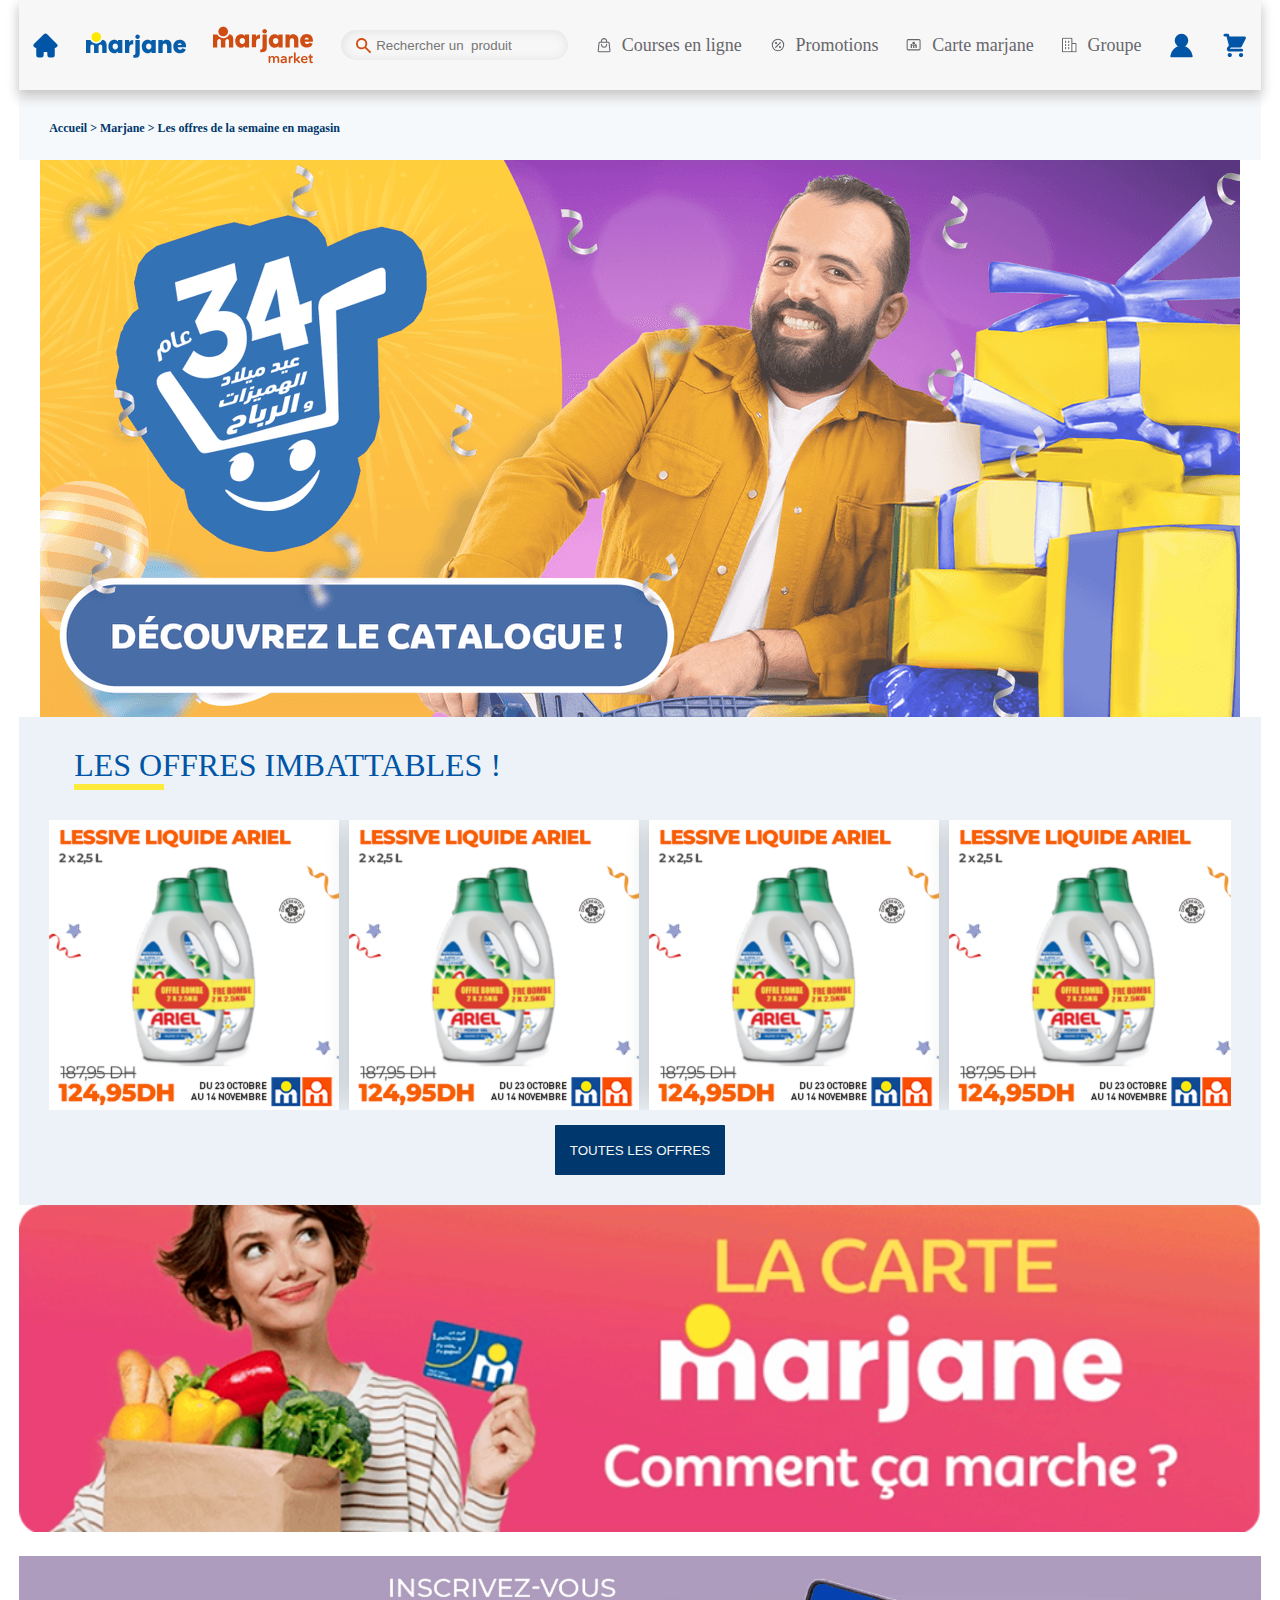
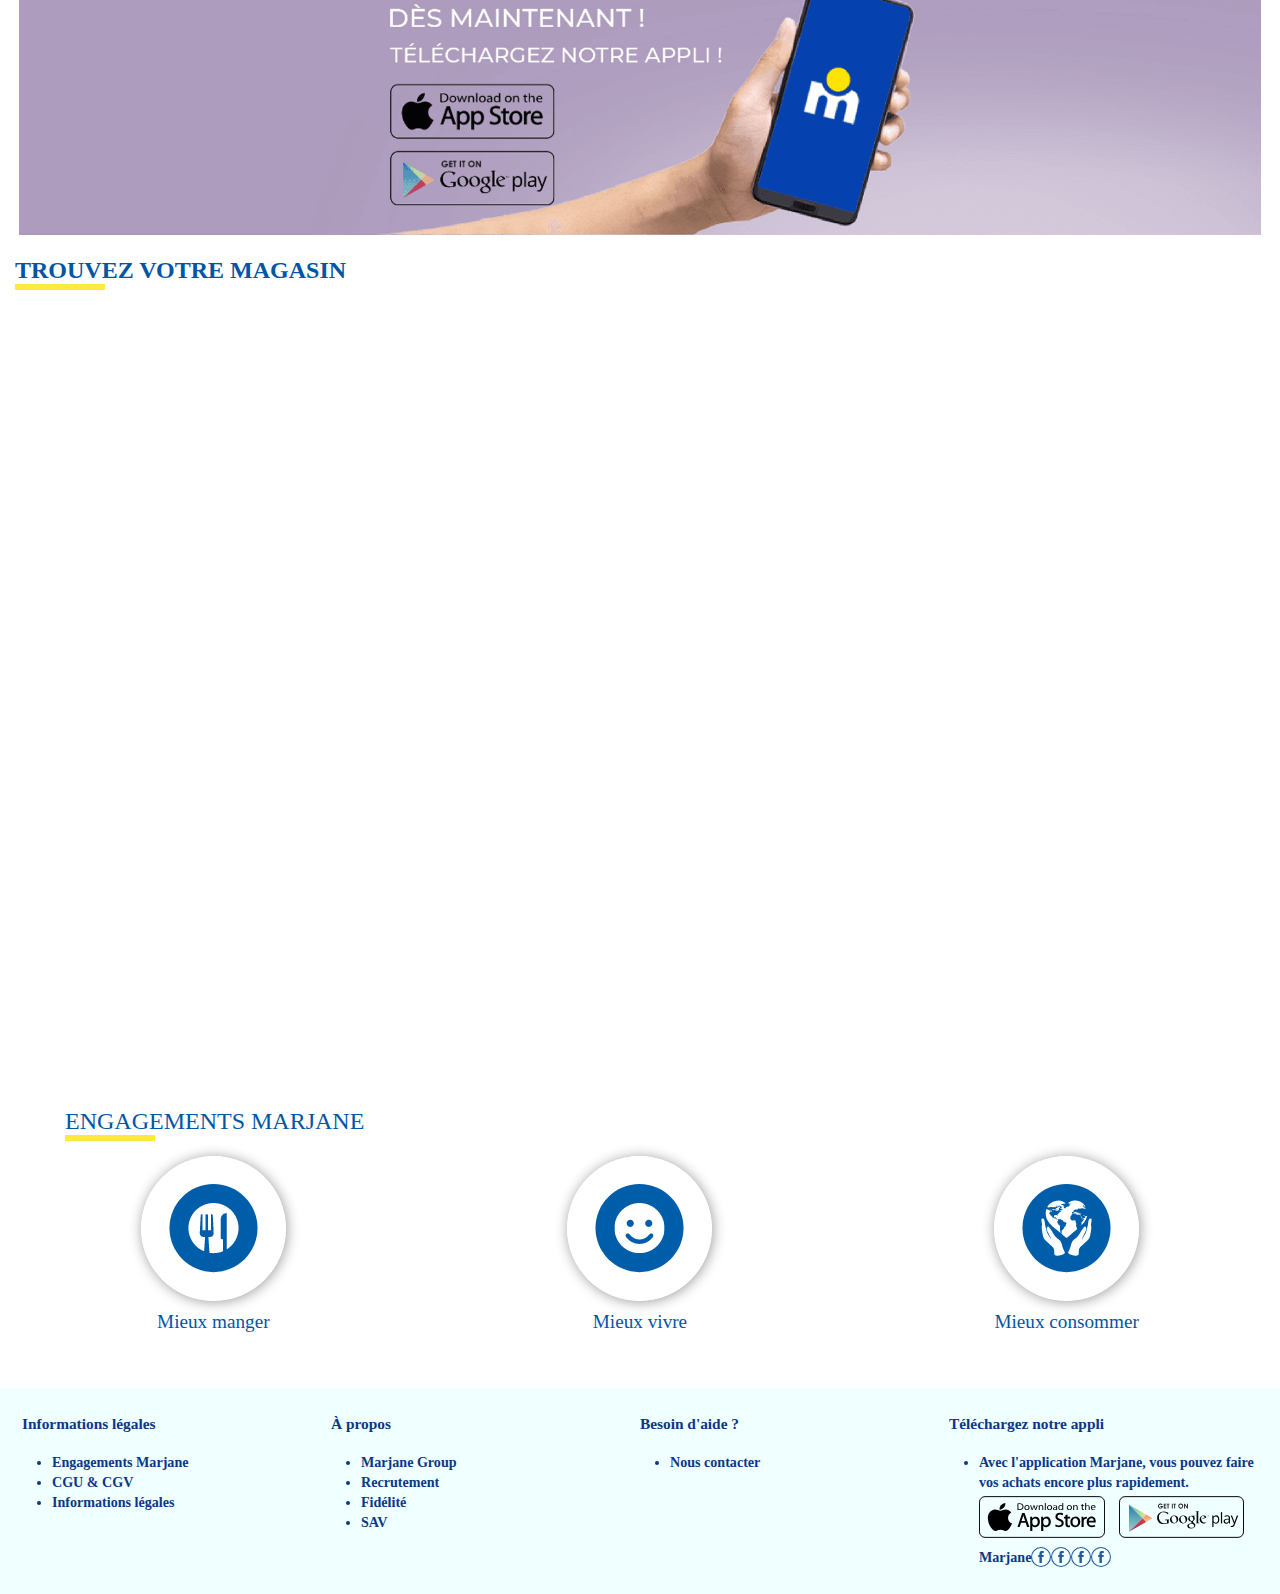
<file: index.html>
<!DOCTYPE html>
<html lang="en">
<head>
    <meta charset="UTF-8">
    <meta name="viewport" content="width=device-width, initial-scale=1.0">
    <title>MARJANE</title>
    <link rel="shortcut icon" href="img/EL ACHIRI (3).png" type="image/x-icon">
    <link rel="stylesheet" href="style.css">
</head>
<body>
    <body>
        <div class="container">
            <nav class="nav">
                <ul class="lista">
                        <li><img src=" /img/home.svg" width="25" style="filter: invert(18%) sepia(78%) saturate(3034%) hue-rotate(197deg) brightness(93%) contrast(101%);"></li>
                        <a href="HOME.html"><li><img  id="logo1" src=" /img/logo_marjane.svg"></li></a>
                        <a href="market.html"><li><img id="logo2" src=" /img/logo_marjane_market.svg"></li></a>
                        <li><div id="inp_sear">
                            <img src=" /img/ser.svg" width="15" height="15">
                            <input type="search" placeholder="Rechercher un  produit" >
                        </div></li>
                        <li><img src=" /img/carts.svg" style="filter: brightness(0) saturate(100%) invert(41%) sepia(6%) saturate(294%) hue-rotate(211deg) brightness(90%) contrast(79%);">Courses en ligne</li>
                        <li><img src=" /img/promo.svg" style="filter: brightness(0) saturate(100%) invert(41%) sepia(6%) saturate(294%) hue-rotate(211deg) brightness(90%) contrast(79%);">Promotions</li>
                        <li><img src=" /img/card.svg" style="filter: brightness(0) saturate(100%) invert(41%) sepia(6%) saturate(294%) hue-rotate(211deg) brightness(90%) contrast(79%);">Carte marjane</li>
                        <li><img src=" /img/group.svg">Groupe</li>
                        <li><img src=" /img/login.svg" width="25" style="filter: invert(18%) sepia(78%) saturate(3034%) hue-rotate(197deg) brightness(93%) contrast(101%);"></li>
                        <li><img src=" /img/cart.svg" width="25" style="filter: invert(18%) sepia(78%) saturate(3034%) hue-rotate(197deg) brightness(93%) contrast(101%);"></li>
                </ul>
        </nav>
        <nav class="nav2">
            <ul class="lista1">
                    <li style="flex: 1;"><img src=" /img/logo-marjane-mobile.webp" width="50"></li>
                    <li style="flex: 3;"><div id="inp_sear">
                        <img src=" /img/ser.svg" width="20" height="20" style="width: 10%;">
                        <input type="search" placeholder="Rechercher un  produit">
                        <button  style="width: 30%;"><img src=" /img/scaner.svg" alt="" width="20" height="20"></button>
                    </div></li>
                    <li style="flex: 1;display: flex;justify-content: flex-end;"><img src=" /img/cart.svg" width="25" style="filter: invert(100%) sepia(0%) saturate(0%) hue-rotate(62deg) brightness(104%) contrast(104%);"></li>
            </ul>
            <ul class="lista2">
                <li><img src=" /img/accueil.svg">Accueil</li>
                <li><img src=" /img/carts.svg">Courses en ligne</li>
                <li><img src=" /img/promo.svg">Promotions</li>
                <li><img src=" /img/card.svg">Carte marjane</li>
                <li><img src=" /img/menu.svg">Menu</li>
        </ul>
        </nav>
        <div class="titels">
        <p>Accueil > Marjane > Les offres de la semaine en magasin</p>
        </div>
        <section class="section_1">
        <div class="devsection1">
            <img src=" /img/Banner Avec CTA copy 2.png" alt="">
        </div>
        </section>
        <section class="section_2">
            <div class="section2_titel">
                <h2>Les offres imbattables !</h2>
            </div>
            <div class="section2_prd">
                <div class="pdr"><img src=" /img/ariel.png" alt=""></div>
                <div class="pdr"><img src=" /img/ariel.png" alt=""></div>
                <div class="pdr"><img src=" /img/ariel.png" alt=""></div>
                <div class="pdr hidden0"><img src=" /img/ariel.png" alt=""></div>
            </div>
            <button>Toutes les offres</button>
        </section>
        
        <section class="section_3" >
        <img src=" /img/marjane-janv-3.png" alt="" >
        </section>
        <section class="section_4">
        <img src=" /img/81d3a6c0-4c58-4ec9-a435-47e3edf21e44.png" alt="">
        </section>
        </div>
        
        <br>
        <section class="section_5">
            <div class="section5_tite">
                <h2>Trouvez votre magasin</h2>
            </div>
            <div class="mapos"><div id="my-map-canvas" style="height:100%; width:100%;max-width:100%;"><iframe style="height:100%;width:100%;border:0;" frameborder="0" src="https://www.google.com/maps/embed/v1/place?q=marjane+tangier&key=AIzaSyBFw0Qbyq9zTFTd-tUY6dZWTgaQzuU17R8"></iframe></div><a class="code-for-google-map" rel="nofollow" href="https://www.bootstrapskins.com/themes" id="inject-map-data">premium bootstrap themes</a><style>#my-map-canvas img{max-height:none;max-width:none!important;background:none!important;}</style></div>
            <div class="list-maps">
                <div class="inputtes-search">
                    <div class="search-part">
                        <input type="search" placeholder="Choisisser votre magasine">
                        <img src=" /img/ser.svg" alt="">
                    </div>
                    <button>Me géolocaliser</button>
                    <button>Ouvrir la carte</button>
                    <button>Filtrer</button>
                </div>
                <div class="lists-parts">
                    <ul>
                        <li>Casablanca</li>
                        <li>Rabat</li>
                        <li>Fès</li>
                        <li>Marrakech</li>
                        <li>Meknes</li>
                        <li>Tanger</li>
                        <li>Agadir</li>
                        <li>Beni Mellal</li>
                        <li>Berkane</li>
                        <li>El Jadida</li>
                        <li>Fkih Bensaleh</li>
                        <li>Guelmim</li>
                        <li>Hoceima</li>
                        <li>Inzegane</li>
                        <li>Kelaa Sraghna</li>
                        <li>Kénitra</li>
                        <li>Khouribga</li>
                        <li>Larache</li>
                        <li>Mohammedia</li>
                        <li>Nador</li>
                        <li>Oujda</li>
                        <li>Safi</li>
                        <li>Saidia</li>
                        <li>Salé</li>
                        <li>Sidi Slimane</li>
                        <li>Taza</li>
                        <li>Tetouan</li>
                    </ul>
                    
                </div>
            </div>
        
        </section>
        <br>
        <section class="section_6">
            <div class="section6_tite">
                <h2>Engagements marjane</h2>
            </div>
            <div class="symboles">
                <div class="symbole"><img src=" /img/c2.png" alt=""><p>Mieux manger</p></div>
                <div class="symbole"><img src=" /img/f2.png" alt=""><p>Mieux vivre</p></div>
                <div class="symbole"><img src=" /img/b2.png" alt=""><p>Mieux consommer</p></div>
            </div>
        </section>
        
        <footer class="footer-1">
            <ul class="main-lister">
                <li id="main-li1">
                    <h3>Informations légales</h3>
                    <ul id="frst-lista">
                        <li id="li1">Engagements Marjane</li>
                        <li id="li1">CGU & CGV</li>
                        <li id="li1">Informations légales</li>
                    </ul>
                </li>
                <li id="main-li1">
                    <h3>À propos</h3>
                    <ul id="frst-lista">
                        <li id="li1">Marjane Group</li>
                        <li id="li1">Recrutement</li>
                        <li id="li1">Fidélité</li>
                        <li id="li1">SAV</li>
                    </ul>
                </li>
                <li id="main-li1">
                    <h3>Besoin d'aide ?</h3>
                    <ul id="frst-lista">
                        <li id="li1">Nous contacter</li>
                    </ul>
                </li>
                <li id="main-li1">
                    <h3>Téléchargez notre appli</h3>
                    <ul class="lisrtaaaa" id="frst-lista">
                        <li id="li1"><p>Avec l'application Marjane, vous pouvez faire vos achats encore plus rapidement.</p></li>
                        <li id="li1" style="list-style-type: none;">
                            <ul id="app-iconlist">
                                <li><img src=" /img/app-store.svg" alt="" width="90%" height="50"></li>
                                <li><img src=" /img/google-play-footer.svg" alt=""  width="90%" height="50"></li>
                            </ul>
                        </li>
                        <li id="li1" style="list-style-type: none; display: flex;">Marjane
                            <ul id="app-iconlist">
                                <li><img src=" /img/facebook.svg" alt="" width="20" height="20"></li>
                                <li><img src=" /img/facebook.svg" alt="" width="20" height="20"></li>
                                <li><img src=" /img/facebook.svg" alt="" width="20" height="20"></li>
                                <li><img src=" /img/facebook.svg" alt="" width="20" height="20"></li>
                            </ul>
                        </li>
                    </ul>
                </li>
            </ul>
        </footer>
        </body>
        </html>
        
        
        <footer class="footer-2">
            <ul class="main-lister2">
                <li id="main-li12">
                    <h3>Informations légales</h3>
                    <ul id="frst-lista2">
                        <li id="li12">Engagements Marjane</li>
                        <li id="li12">CGU & CGV</li>
                        <li id="li12">Informations légales</li>
                    </ul>
                </li>
                <li>
                    <h3>À propos</h3>
                    <ul id="frst-lista2">
                        <li id="li1">Marjane Group</li>
                        <li id="li1">Recrutement</li>
                        <li id="li1">Fidélité</li>
                        <li id="li1">SAV</li>
                    </ul>
                </li>
                <li>
                    <h3>Besoin d'aide ?</h3>
                    <ul id="frst-lista2">
                        <li id="li1">Nous contacter</li>
                    </ul>
                </li>
                <li id="lifter" style="width: 100%;">
                    <h3>Téléchargez notre appli</h3>
                    <div class="devier01">
                        <img src=" /img/app-store.svg" alt="" width="100" height="50">
                        <img src=" /img/google-play-footer.svg" alt="" width="100" height="50">
                    </div>
                    <div class="devier02">
                        <img src=" /img/facebook.svg" alt="" width="25" height="25">
                        <img src=" /img/facebook.svg" alt="" width="25" height="25">
                        <img src=" /img/facebook.svg" alt="" width="25" height="25">
                        <img src=" /img/facebook.svg" alt="" width="25" height="25">
                        <p>Marjan</p>
                    </div>
                </li>
            </ul>
        </footer>
        </body>
        </html>
</file>
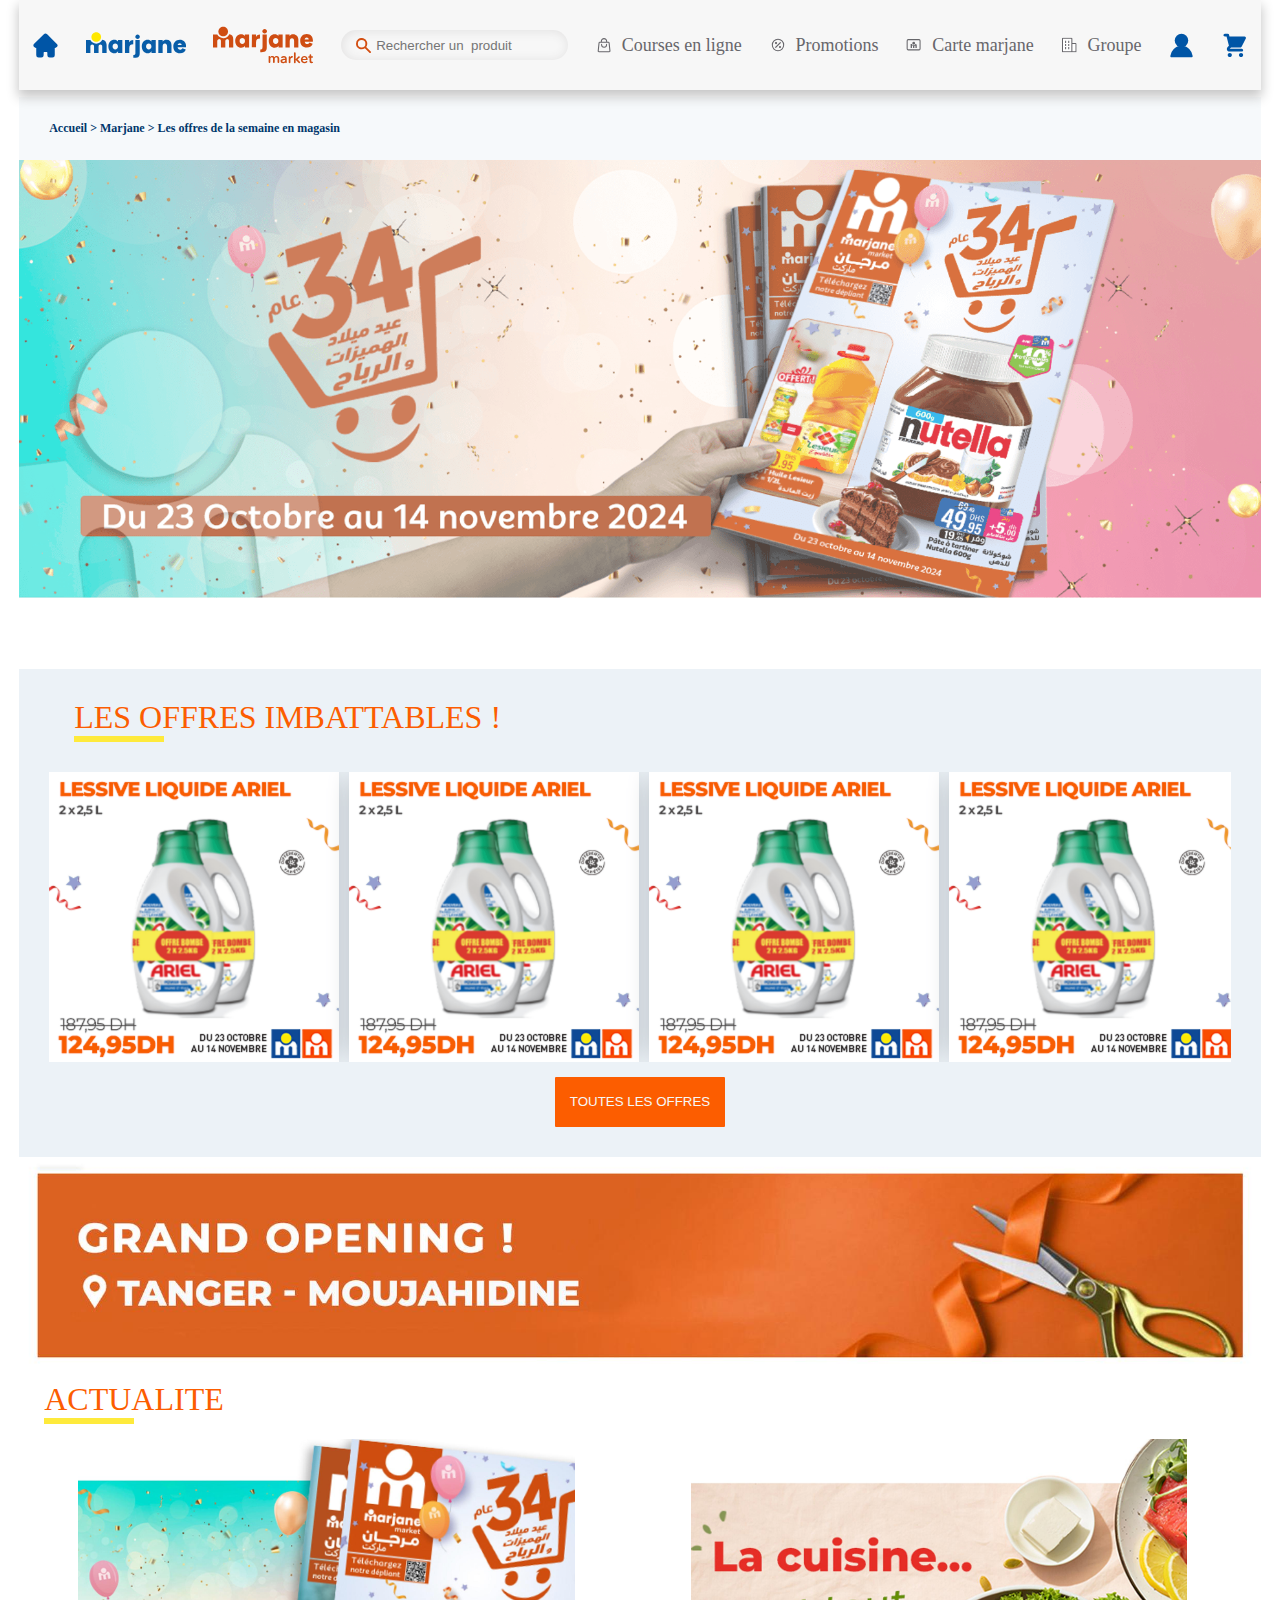
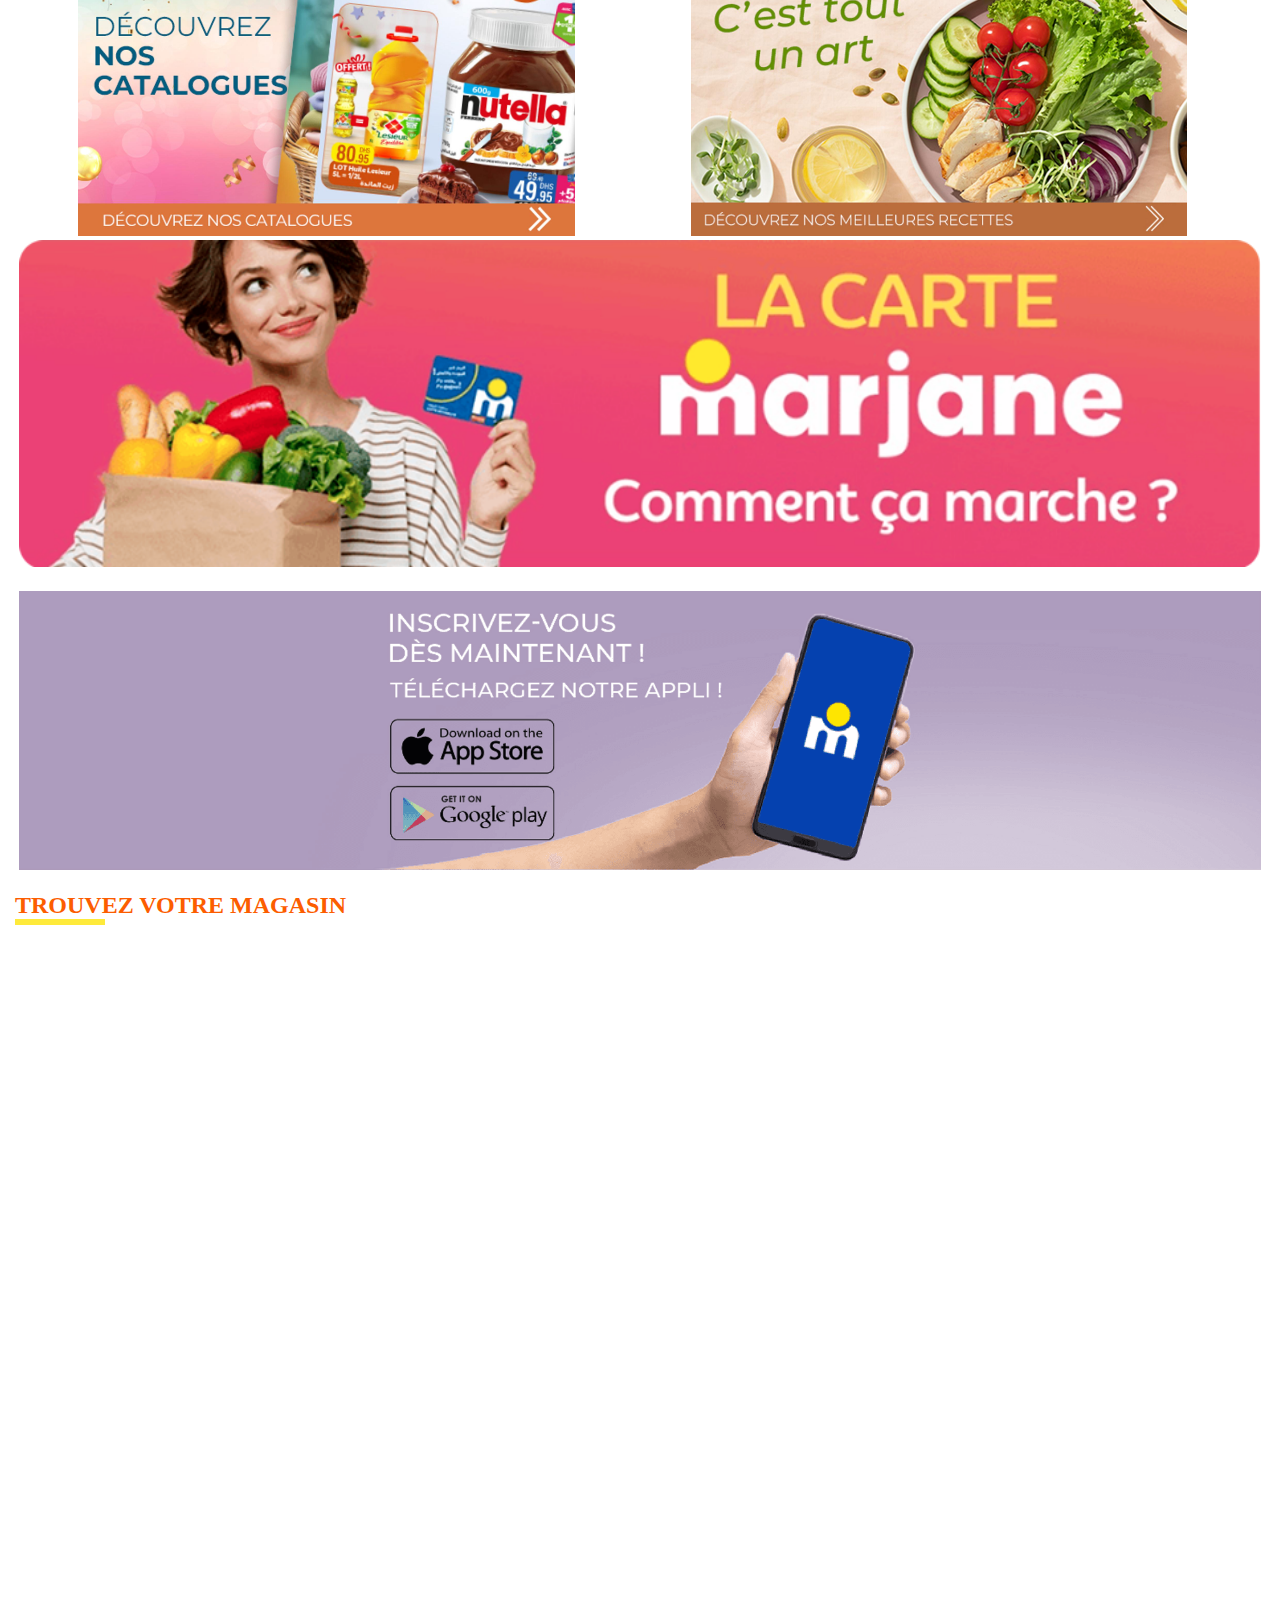
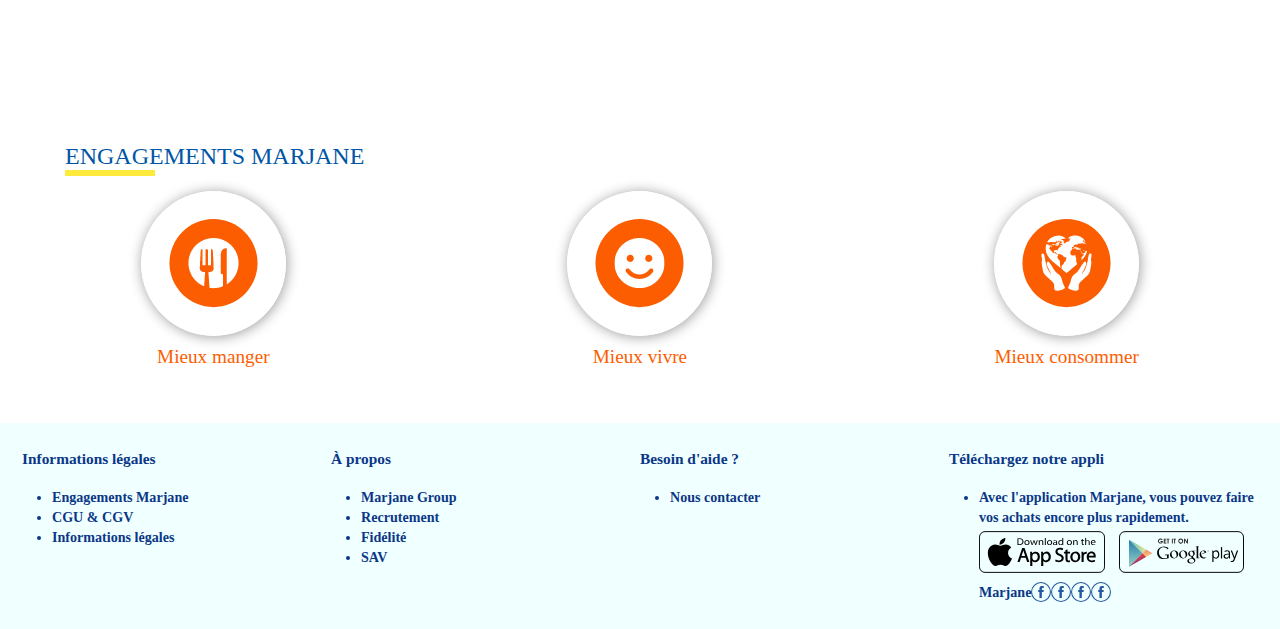
<file: market.html>
<!DOCTYPE html>
<html lang="en">
<head>
    <meta charset="UTF-8">
    <meta name="viewport" content="width=device-width, initial-scale=1.0">
    <title>MARJANE</title>
    <link rel="shortcut icon" href="img/EL ACHIRI (3).png" type="image/x-icon">
    <link rel="stylesheet" href="styles.css">
</head>
<body>
    <body>
        <div class="container">
            <nav class="nav">
                <ul class="lista">
                        <li><img src=" /img/home.svg" width="25" style="filter: invert(18%) sepia(78%) saturate(3034%) hue-rotate(197deg) brightness(93%) contrast(101%);"></li>
                        <a href="HOME.html"><li><img  id="logo1" src=" /img/logo_marjane.svg"></li></a>
                        <li><img id="logo2" src=" /img/logo_marjane_market.svg"></li>
                        <li><div id="inp_sear">
                            <img src=" /img/ser.svg" width="15" height="15">
                            <input type="search" placeholder="Rechercher un  produit" >
                        </div></li>
                        <li><img src=" /img/carts.svg" style="filter: brightness(0) saturate(100%) invert(41%) sepia(6%) saturate(294%) hue-rotate(211deg) brightness(90%) contrast(79%);">Courses en ligne</li>
                        <li><img src=" /img/promo.svg" style="filter: brightness(0) saturate(100%) invert(41%) sepia(6%) saturate(294%) hue-rotate(211deg) brightness(90%) contrast(79%);">Promotions</li>
                        <li><img src=" /img/card.svg" style="filter: brightness(0) saturate(100%) invert(41%) sepia(6%) saturate(294%) hue-rotate(211deg) brightness(90%) contrast(79%);">Carte marjane</li>
                        <li><img src=" /img/group.svg">Groupe</li>
                        <li><img src=" /img/login.svg" width="25" style="filter: invert(18%) sepia(78%) saturate(3034%) hue-rotate(197deg) brightness(93%) contrast(101%);"></li>
                        <li><img src=" /img/cart.svg" width="25" style="filter: invert(18%) sepia(78%) saturate(3034%) hue-rotate(197deg) brightness(93%) contrast(101%);"></li>
                </ul>
        </nav>
        <nav class="nav2">
            <ul class="lista1">
                    <li style="flex: 1;"><img src=" /img/logo-marjane-mobile.webp" width="50"></li>
                    <li style="flex: 3;"><div id="inp_sear">
                        <img src=" /img/ser.svg" width="20" height="20" style="width: 10%;">
                        <input type="search" placeholder="Rechercher un  produit">
                        <button  style="width: 30%;"><img src=" /img/scaner.svg" alt="" width="20" height="20"></button>
                    </div></li>
                    <li style="flex: 1;display: flex;justify-content: flex-end;"><img src=" /img/cart.svg" width="25" style="filter: invert(100%) sepia(0%) saturate(0%) hue-rotate(62deg) brightness(104%) contrast(104%);"></li>
            </ul>
            <ul class="lista2">
                <li><img src=" /img/accueil.svg">Accueil</li>
                <li><img src=" /img/carts.svg">Courses en ligne</li>
                <li><img src=" /img/promo.svg">Promotions</li>
                <li><img src=" /img/card.svg">Carte marjane</li>
                <li><img src=" /img/menu.svg">Menu</li>
        </ul>
        </nav>
        <div class="titels">
        <p>Accueil > Marjane > Les offres de la semaine en magasin</p>
        </div>
        <section class="section_1">
        <div class="devsection1">
            <img src="img/billboard-1400x590.png" alt="" style="width: 100%;">
        </div>
        </section>
        <section class="section_2">
            <div class="section2_titel">
                <h2>Les offres imbattables !</h2>
            </div>
            <div class="section2_prd">
                <div class="pdr"><img src=" /img/ariel.png" alt=""></div>
                <div class="pdr"><img src=" /img/ariel.png" alt=""></div>
                <div class="pdr"><img src=" /img/ariel.png" alt=""></div>
                <div class="pdr hidden0"><img src=" /img/ariel.png" alt=""></div>
            </div>
            <button>Toutes les offres</button>
        </section>
        <section class="s3">
            <img src="img/openung.jpg" alt="" style="width: 100%;">
        </section>
        <section class="S3-1">
            <h2>ACTUALITE</h2>
        </section>
        <div class="two-articles">
            <img src="img/art-1.jpg" alt="" style="width:40%;float: left;margin-left: 59px;">
            <img src="img/ART2.jpg" alt="" style="width: 40%;margin-left: 116px;">
        </div>
        <section class="section_3" >
        <img src=" /img/marjane-janv-3.png" alt="" >
        </section>
        <section class="section_4">
        <img src=" /img/81d3a6c0-4c58-4ec9-a435-47e3edf21e44.png" alt="">
        </section>
        </div>
        
        <br>
        <section class="section_5">
            <div class="section5_tite">
                <h2>Trouvez votre magasin</h2>
            </div>
            <div class="mapos"><div id="my-map-canvas" style="height:100%; width:100%;max-width:100%;"><iframe style="height:100%;width:100%;border:0;" frameborder="0" src="https://www.google.com/maps/embed/v1/place?q=marjane+tangier&key=AIzaSyBFw0Qbyq9zTFTd-tUY6dZWTgaQzuU17R8"></iframe></div><a class="code-for-google-map" rel="nofollow" href="https://www.bootstrapskins.com/themes" id="inject-map-data">premium bootstrap themes</a><style>#my-map-canvas img{max-height:none;max-width:none!important;background:none!important;}</style></div>
            <div class="list-maps">
                <div class="inputtes-search">
                    <div class="search-part">
                        <input type="search" placeholder="Choisisser votre magasine">
                        <img src=" /img/ser.svg" alt="">
                    </div>
                    <button>Me géolocaliser</button>
                    <button>Ouvrir la carte</button>
                    <button>Filtrer</button>
                </div>
                <div class="lists-parts">
                    <ul>
                        <li>Casablanca</li>
                        <li>Rabat</li>
                        <li>Fès</li>
                        <li>Marrakech</li>
                        <li>Meknes</li>
                        <li>Tanger</li>
                        <li>Agadir</li>
                        <li>Beni Mellal</li>
                        <li>Berkane</li>
                        <li>El Jadida</li>
                        <li>Fkih Bensaleh</li>
                        <li>Guelmim</li>
                        <li>Hoceima</li>
                        <li>Inzegane</li>
                        <li>Kelaa Sraghna</li>
                        <li>Kénitra</li>
                        <li>Khouribga</li>
                        <li>Larache</li>
                        <li>Mohammedia</li>
                        <li>Nador</li>
                        <li>Oujda</li>
                        <li>Safi</li>
                        <li>Saidia</li>
                        <li>Salé</li>
                        <li>Sidi Slimane</li>
                        <li>Taza</li>
                        <li>Tetouan</li>
                    </ul>
                    
                </div>
            </div>
        
        </section>
        <br>
        <section class="section_6">
            <div class="section6_tite">
                <h2>Engagements marjane</h2>
            </div>
            <div class="symboles">
                <div class="symbole"><img src="/img/8d517e97-09d7-4de7-b9a9-8827c07be5f8.png" alt=""><p style="color: #FC5D00;">Mieux manger</p></div>
                <div class="symbole"><img src="/img/258f6943-92fb-4669-bb73-593bc9dd60f0.png" alt=""><p style="color: #FC5D00;">Mieux vivre</p></div>
                <div class="symbole"><img src="/img/e646c32e-4347-43a9-951e-3a01a97a25fb.png" alt=""><p style="color: #FC5D00;">Mieux consommer</p></div>
            </div>
        </section>
        
        <footer class="footer-1">
            <ul class="main-lister">
                <li id="main-li1">
                    <h3>Informations légales</h3>
                    <ul id="frst-lista">
                        <li id="li1">Engagements Marjane</li>
                        <li id="li1">CGU & CGV</li>
                        <li id="li1">Informations légales</li>
                    </ul>
                </li>
                <li id="main-li1">
                    <h3>À propos</h3>
                    <ul id="frst-lista">
                        <li id="li1">Marjane Group</li>
                        <li id="li1">Recrutement</li>
                        <li id="li1">Fidélité</li>
                        <li id="li1">SAV</li>
                    </ul>
                </li>
                <li id="main-li1">
                    <h3>Besoin d'aide ?</h3>
                    <ul id="frst-lista">
                        <li id="li1">Nous contacter</li>
                    </ul>
                </li>
                <li id="main-li1">
                    <h3>Téléchargez notre appli</h3>
                    <ul class="lisrtaaaa" id="frst-lista">
                        <li id="li1"><p>Avec l'application Marjane, vous pouvez faire vos achats encore plus rapidement.</p></li>
                        <li id="li1" style="list-style-type: none;">
                            <ul id="app-iconlist">
                                <li><img src=" /img/app-store.svg" alt="" width="90%" height="50"></li>
                                <li><img src=" /img/google-play-footer.svg" alt=""  width="90%" height="50"></li>
                            </ul>
                        </li>
                        <li id="li1" style="list-style-type: none; display: flex;">Marjane
                            <ul id="app-iconlist">
                                <li><img src=" /img/facebook.svg" alt="" width="20" height="20"></li>
                                <li><img src=" /img/facebook.svg" alt="" width="20" height="20"></li>
                                <li><img src=" /img/facebook.svg" alt="" width="20" height="20"></li>
                                <li><img src=" /img/facebook.svg" alt="" width="20" height="20"></li>
                            </ul>
                        </li>
                    </ul>
                </li>
            </ul>
        </footer>
        </body>
        </html>
        
        
        <footer class="footer-2">
            <ul class="main-lister2">
                <li id="main-li12">
                    <h3>Informations légales</h3>
                    <ul id="frst-lista2">
                        <li id="li12">Engagements Marjane</li>
                        <li id="li12">CGU & CGV</li>
                        <li id="li12">Informations légales</li>
                    </ul>
                </li>
                <li>
                    <h3>À propos</h3>
                    <ul id="frst-lista2">
                        <li id="li1">Marjane Group</li>
                        <li id="li1">Recrutement</li>
                        <li id="li1">Fidélité</li>
                        <li id="li1">SAV</li>
                    </ul>
                </li>
                <li>
                    <h3>Besoin d'aide ?</h3>
                    <ul id="frst-lista2">
                        <li id="li1">Nous contacter</li>
                    </ul>
                </li>
                <li id="lifter" style="width: 100%;">
                    <h3>Téléchargez notre appli</h3>
                    <div class="devier01">
                        <img src=" /img/app-store.svg" alt="" width="100" height="50">
                        <img src=" /img/google-play-footer.svg" alt="" width="100" height="50">
                    </div>
                    <div class="devier02">
                        <img src=" /img/facebook.svg" alt="" width="25" height="25">
                        <img src=" /img/facebook.svg" alt="" width="25" height="25">
                        <img src=" /img/facebook.svg" alt="" width="25" height="25">
                        <img src=" /img/facebook.svg" alt="" width="25" height="25">
                        <p>Marjan</p>
                    </div>
                </li>
            </ul>
        </footer>
        </body>
        </html>
</file>
<file: style.css>
*{
    box-sizing: border-box;
    margin: 0;
    padding: 0;
}
body {
    font-family: 'Inter';
}
.container {
    width: 97%;
    max-width: 1440px;
    margin-left: auto;
    margin-right: auto;
}
/* header start  */
.nav {
    display: flex;
    position: relative;
    flex-direction: row;
    flex-wrap: nowrap;
    justify-content: space-around;
    align-items: center;
    background-color: #f7f7f7;
    height: 90px;
    box-shadow: 0px 6px 11px 1px #c7c7c7;
    z-index: 999;
}

.nav ul{
    list-style-type: none;
    display: contents;

}
.lista1 {
    list-style-type: none;
    display: contents;
}
#logo1, #logo2 {
    width: 100px;
    height: 50px;
}
.lista li{
    gap: 10px;
    display: flex;
    justify-content: center;
    align-items: center;
    color: #67666B;
    font-family: "Inter";
    font-size: 18px;
    font-weight: 500;
}

#inp_sear {
    height: 20px;
    padding: 15px;
    border-radius: 20px;
    display: flex;
    flex-direction: row;
    flex-wrap: nowrap;
    justify-content: space-evenly;
    align-items: center;
    box-shadow: inset 1px 1px 11px 0px #e1e0e0;
}
 #inp_sear input {
    background-color: #ffffff00;
    outline: none;
    border: 0 solid;
 }
#inp_sear img {
    margin-right: 5px;
    filter: invert(33%) sepia(20%) saturate(5647%) hue-rotate(357deg) brightness(99%) contrast(91%);
}
.nav2 {
    display: none;
}

@media (max-width: 1200px) {
    .nav {
        display: none;
    }

    .nav2 {
        display: block;
    }
    .lista1, .lista2 {
        width: 100%;
        height: 40px;
        padding: 30px;
        display: flex;
        flex-direction: row;
        flex-wrap: nowrap;
        justify-content: space-around;
        align-items: center;
    }
    .lista1{
        background-color: #0055A6;
        padding: 35px;
    }
    #inp_sear {
        width: 100%;
        height: 40px;
        background-color: white;
        display: flex;
        flex-direction: row;
        flex-wrap: nowrap;
        align-items: center;
        justify-content: flex-start;
 
    }
    #inp_sear button {
        background-color: #ffffff00;
        outline: none;
        border: none;
        display: flex;
        flex-direction: row-reverse;
    }
    #inp_sear input{
        width: 70%;
    }
    #inp_sear img {
        filter: invert(16%) sepia(97%) saturate(2294%) hue-rotate(196deg) brightness(103%) contrast(100%);
    }
    .lista2 li {
        display: flex;
        flex-direction: column;
        flex-wrap: nowrap;
        padding: 0px 13px;
        margin-bottom: 8px;
        font-size: 8px;
        font-weight: bold;
        color: #67666B;
        filter: invert(42%) sepia(5%) saturate(340%) hue-rotate(211deg) brightness(91%) contrast(85%);
        align-content: center;
        align-items: center;
    }
    .lista2 li img {
        width: 30px;
        height: 30px;

    }
    .lista2 {
        margin: 5px;
    }
}

@media (max-width: 600px) {
    .lista2{
        width: 100%;
        height: 40px;
        padding: 8px 0px;
        display: flex;
        flex-direction: row;
        align-items: center;
        flex-wrap: nowrap;
    }
    .lista2 li img {
        width: 15px;
        height: 15px;
    }

}
/* header fin  */

/* titel start  */
.titels {
    width: 100%;
    height: 63px;
    display: flex;
    margin-top: 7px;
    position: relative;
    background-color: #f5f8fbe5;
    z-index: 1;
    flex-direction: row;
    flex-wrap: nowrap;
    align-items: center;
    justify-content: flex-start;
    padding-left: 30px;
}
.titels p {
    font-family: 'Noto Sans';
    color: #00376C;
    font-weight: bold;
    font-size: 12px;
}

@media (max-width: 1200px) {
    .titels {
        display: none;
    }
}
/* titel fin  */

/* section 1  start  */
.section_1 div {
    display: flex;
    flex-direction: row;
    justify-content: center;
    align-items: center;
}
.devsection1, .section_4 img:hover{
    filter: opacity(0.8);
}
.section_3 img:hover{
    filter: opacity(0.8);
}
@media (max-width: 1200px) {
    .devsection1 img {
        max-width: 100%;
    }
}
/* section 1  fin  */


/* section 2  start  */
.section_2 {
    width: 100%;
    /* height: 500px; */
    background: #ecf2f7;
    display: flex;
    padding: 30px;
    /*gap: 50px; */
    flex-direction: column;
}
.section2_titel {
    margin-bottom: 15px;
}
.section2_titel h2 {
    font-family: 'Inter';
    font-size: xx-large;
    text-transform: uppercase;
    font-weight: 300;
    margin-left: 25px;
    color: #0055A6;
    margin-bottom: 15px;
}
.section2_titel h2::after {
    content: '';
    width: 90px;
    height: 6px;
    background-color: rgb(254 234 59);
    display: block;
}

.section2_prd {
    display: flex;
    flex-direction: row;
    align-items: stretch;
    gap: 10px;
    justify-content: space-evenly;
    flex-wrap: nowrap;
    overflow: scroll;
    align-content: space-around;
    margin-bottom: 15px;
    max-width: 100%;
}
@media (max-width:786px){
    .section_2 {
        padding: 15px;
        overflow: hidden;
    }
    .section2_prd {
        overflow: hidden;
    }
}

@media (max-width:686px){
    .section_2 {
        padding: 15px;
    }
}

.section2_prd .pdr {
    width: 290px;
    height: 290px;
    box-shadow: 0px 0px 25px -7px #a0a7ad;
    background-color: #0055A6;
    
}
.pdr img {
    width: 290px;
    height: 290px;
}

@media (max-width: 600px) {
    .section2_titel h2 {
        font-family: 'Inter';
        font-size: large;
        font-weight: 200;
    }
    .section2_titel h2::after {
        content: '';
        width: 90px;
        height: 6px;
        background-color: rgb(254 234 59);
        display: block;
    }
    .section2_prd {
        display: flex;
        flex-direction: row;
        align-items: center;
        gap: 31px;
        max-width: 100%;
        justify-content: center;
        flex-wrap: nowrap;
        overflow-x: scroll;
    }
    .section2_prd .pdr {
        width: 150px;
        height: 150px;
        box-shadow: 0px 0px 67px -7px #a0a7ad;
        /* background-color: #0055A6; */
        
    }
    .pdr img {
        width: 150px;
        height: 150px;
    }
}

.section_2 button{
    background-color: #00376C;
    color: #f7f7f7;
    text-transform: uppercase;
    width: 170px;
    height: 50px;
    border: 0px solid;
    border-radius: 1px;
    margin: auto;
}

@media (max-width: 600px) {
    .section_2 button {
        margin: auto;
    }
} */

/* section 2  fin  */



/* section 3 and 4 start*/

.section_3 {
    width: 100%;
}
.section_3 img {
    width: 100%;
}
.section_4{
    margin-top: 20px;
    width: 100%;
    /* height: 50px; */
}

.section_4 img {
    width: 100%;
}

@media (max-width: 1200px)  {
    .section2_prd .pdr {
        width: 190px;
        height: 190px;
        
    }
    .pdr img {
        width: 190px;
        height: 190px;
    }
}

.section_5 {
    width: 100%;
    display: grid;
    align-items: end;
    justify-items: center;

}

.section_5 .mapos {
    width: 85vw;
    height: 85vh;
    overflow:hidden;
    color:red;
    

}

.section5_tite {
    font-family: 'Inter';
    text-transform: uppercase;
    font-weight: 300;
    margin-left: 15px;
    color: #0055A6;
    margin-right: auto;
    margin-bottom: 15px;
}
.section5_tite h2::after {
    content: '';
    width: 90px;
    height: 6px;
    background-color: rgb(254 234 59);
    display: block;
}


@media (max-width:600px){
    .section_5 {
        overflow: hidden;
    }
    .section_5 .mapos {
        width: 90vw;
        height: 85vh;
        overflow: hidden;
    }

    .section5_tite h2 {
        font-family: 'Inter';
        font-size: large;
        font-weight: 200;
    }
}

.section6 {
    margin-top: 15px;
    padding: 30px;
}

.section6_tite h2 {
    font-family: 'Inter';
    font-size: x-large;
    text-transform: uppercase;
    font-weight: 300;
    margin-left: 25px;
    color: #0055A6;
    margin-bottom: 15px;
    margin-left: 65px;

}
.section6_tite h2::after {
    content: '';
    width: 90px;
    height: 6px;
    background-color: rgb(254 234 59);
    display: block;
}

@media (max-width:600px){
    .section6_tite h2 {
        font-family: 'Inter';
        font-size: large;
        font-weight: 200;
    }
}

.symboles{
    display: flex;
    justify-content: space-around;
    align-items: center;
    flex-wrap: nowrap;
}

.symbole img {
    box-shadow: 1px 1px 13px 0px #9c9c9c;
    border-radius: 50%;
}
.symbole {
    display: flex;
    flex-direction: column;
    align-content: center;
    align-items: center;
    gap: 10px;
}

.symbole p {
    font-family: 'Inter';
    font-size: larger;
    font-weight: 300;
    color: #0055A6;
    
}

@media (max-width:600px){
    .section6_tite h2 {
        margin-left: 35 px;
    }
    .symbole p {
        font-family: 'Inter';
        font-size: smaller;
        font-weight: 100;
        
    }

    .symbole img {
        width: 100px;
        height: 100px;
    }
}

@media (max-width:400px){
    .symbole img {
        width: 80px;
        height: 80px;
    }
}


.list-maps {
    display: none;
}

@media (max-width:600px){
    .mapos {
        display: none;
    }
    .list-maps {
        display: block;
        width: 70%;
    }

}

.section_6 {
    margin-top:  20px;
}
/* footer */
footer {
    margin-top: 55px;
    background-color: #e9f0ff;
    color: #0b3787;
}
#frst-lista {
    padding-left: 30px;
}
.main-lister {
    display: flex;
    flex-direction: row;
    flex-wrap: nowrap;
    align-items: flex-start;
    justify-content: space-around;
    list-style-type: none;
    background-color: azure;
    padding: 22px;
}
#main-li1 {
    display: flex;
    align-items: flex-start;
    flex-direction: column;
    flex-wrap: nowrap;
    text-decoration: none;
    color: #0b3787;
    width: 25%;
}
#main-li1 h3 {
    line-height: 27px;
    font-weight: 900;
    margin-bottom: 15px;
    color: #0b3787;
    font-size: 1.2vw;
}
#main-li1 ul li{
    font-family: "Noto Sans";
    font-size: 1.1vw;
    line-height: 20px;
    font-weight: 700;
}
#li1{
    list-style-type: disc;
    
}

.lisrtaaaa, #app-iconlist li{
    list-style-type: none;
}
#app-iconlist {
    display: flex;
}

.lisrtaaaa {
    width: 100%;
}
.search-part {
    width: 100%;
    height: 50px;
    border: 1px solid #0055A6;
    border-radius: 15px;
    display: flex;
    padding: 10px;
    flex-direction: row;
    align-items: center;
}
.search-part img {
    width: 20px;
    height: 20px;
}
.search-part input {
    width: 100%;
    outline: none;
    border: none;    
}

.list-maps button {
    height: 30px;
    padding: 6px;
    margin-top: 10px;
    border: 1px solid #0055A6;
    border-radius: 5px;
    background-color: #ffffff00;
    color: #0055A6;
}

.lists-parts {
    overflow-y: scroll;
    height: 30vh;
    padding: 10px;
}

.lists-parts ul li {
    width: 100%;
    height: 50px;
    padding: 10px;
    border-bottom: 1px solid #a0a7ad;
    list-style-type: none;
}
.footer-2 {
    display: none;
}
@media only screen and (max-width: 768px) {
    .hidden0 {
        display: none;
    }
    .footer-1 {
        display: none;
    }
    .footer-2 {
        display: block;
        width: 100%;
    }

}
.footer-2 {
    background-color: #e9f0ff;
    color: #0b3787;
    padding: 30px;
    font-size: small;
}
.footer-2 main-lister2{
    display: flex;
    align-items: flex-start;
    justify-content: space-around;
    list-style-type: none;
    background-color: azure;
    padding: 22px;
    flex-direction: column;
    list-style-type: none;

}

#frst-lista2 {
    display: none;
}
.main-lister2  li {
    margin-bottom: 10px;
    list-style-type: none;
}

.main-li12 {
    color: #0b3787;
    font-weight: 900;
    font-family: "Noto Sans";
}

#lifter {
    display: flex;
    flex-direction: column;
    align-items: flex-end;
}
.devier02 {
    display: flex;
    gap: 10px;
}

.copyright {
    padding: 10px;
    text-align: center;
    color: #00376C;
    font-family: "Inter";
    font-size: 1vw;
}
</file>
<file: styles.css>
*{
    box-sizing: border-box;
    margin: 0;
    padding: 0;
}
body {
    font-family: 'Inter';
}
.container {
    width: 97%;
    max-width: 1440px;
    margin-left: auto;
    margin-right: auto;
}
/* header start  */
.nav {
    display: flex;
    position: relative;
    flex-direction: row;
    flex-wrap: nowrap;
    justify-content: space-around;
    align-items: center;
    background-color: #f7f7f7;
    height: 90px;
    box-shadow: 0px 6px 11px 1px #c7c7c7;
    z-index: 999;
}

.nav ul{
    list-style-type: none;
    display: contents;

}
.lista1 {
    list-style-type: none;
    display: contents;
}
#logo1, #logo2 {
    width: 100px;
    height: 50px;
}
.lista li{
    gap: 10px;
    display: flex;
    justify-content: center;
    align-items: center;
    color: #67666B;
    font-family: "Inter";
    font-size: 18px;
    font-weight: 500;
}

#inp_sear {
    height: 20px;
    padding: 15px;
    border-radius: 20px;
    display: flex;
    flex-direction: row;
    flex-wrap: nowrap;
    justify-content: space-evenly;
    align-items: center;
    box-shadow: inset 1px 1px 11px 0px #e1e0e0;
}
 #inp_sear input {
    background-color: #ffffff00;
    outline: none;
    border: 0 solid;
 }
#inp_sear img {
    margin-right: 5px;
    filter: invert(33%) sepia(20%) saturate(5647%) hue-rotate(357deg) brightness(99%) contrast(91%);
}
.nav2 {
    display: none;
}

@media (max-width: 1200px) {
    .nav {
        display: none;
    }

    .nav2 {
        display: block;
    }
    .lista1, .lista2 {
        width: 100%;
        height: 40px;
        padding: 30px;
        display: flex;
        flex-direction: row;
        flex-wrap: nowrap;
        justify-content: space-around;
        align-items: center;
    }
    .lista1{
        background-color: #0055A6;
        padding: 35px;
    }
    #inp_sear {
        width: 100%;
        height: 40px;
        background-color: white;
        display: flex;
        flex-direction: row;
        flex-wrap: nowrap;
        align-items: center;
        justify-content: flex-start;
 
    }
    #inp_sear button {
        background-color: #ffffff00;
        outline: none;
        border: none;
        display: flex;
        flex-direction: row-reverse;
    }
    #inp_sear input{
        width: 70%;
    }
    #inp_sear img {
        filter: invert(16%) sepia(97%) saturate(2294%) hue-rotate(196deg) brightness(103%) contrast(100%);
    }
    .lista2 li {
        display: flex;
        flex-direction: column;
        flex-wrap: nowrap;
        padding: 0px 13px;
        margin-bottom: 8px;
        font-size: 8px;
        font-weight: bold;
        color: #67666B;
        filter: invert(42%) sepia(5%) saturate(340%) hue-rotate(211deg) brightness(91%) contrast(85%);
        align-content: center;
        align-items: center;
    }
    .lista2 li img {
        width: 30px;
        height: 30px;

    }
    .lista2 {
        margin: 5px;
    }
}

@media (max-width: 600px) {
    .lista2{
        width: 100%;
        height: 40px;
        padding: 8px 0px;
        display: flex;
        flex-direction: row;
        align-items: center;
        flex-wrap: nowrap;
    }
    .lista2 li img {
        width: 15px;
        height: 15px;
    }

}
/* header fin  */

/* titel start  */
.titels {
    width: 100%;
    height: 63px;
    display: flex;
    margin-top: 7px;
    position: relative;
    background-color: #f5f8fbe5;
    z-index: 1;
    flex-direction: row;
    flex-wrap: nowrap;
    align-items: center;
    justify-content: flex-start;
    padding-left: 30px;
}
.titels p {
    font-family: 'Noto Sans';
    color: #00376C;
    font-weight: bold;
    font-size: 12px;
}

@media (max-width: 1200px) {
    .titels {
        display: none;
    }
}
/* titel fin  */

/* section 1  start  */
.section_1 div {
    display: flex;
    flex-direction: row;
    justify-content: center;
    align-items: center;
}
.devsection1, .section_4 img:hover{
    filter: opacity(0.8);
}
.section_3 img:hover{
    filter: opacity(0.8);
}
@media (max-width: 1200px) {
    .devsection1 img {
        max-width: 100%;
    }
}
/* section 1  fin  */


/* section 2  start  */
.section_2 {
    width: 100%;
    /* height: 500px; */
    background: #ecf2f7;
    display: flex;
    padding: 30px;
    /*gap: 50px; */
    flex-direction: column;
}
.section2_titel {
    margin-bottom: 15px;
}
.section2_titel h2 {
    font-family: 'Inter';
    font-size: xx-large;
    text-transform: uppercase;
    font-weight: 300;
    margin-left: 25px;
    color: #FC5D00;
    margin-bottom: 15px;
}
.S3-1 h2 {
    font-family: 'Inter';
    font-size: xx-large;
    text-transform: uppercase;
    font-weight: 300;
    margin-left: 25px;
    color: #FC5D00;
    margin-bottom: 15px;
}
.S3-1 h2::after {
    content: '';
    width: 90px;
    height: 6px;
    background-color: rgb(254 234 59);
    display: block;
}
.section2_titel h2::after {
    content: '';
    width: 90px;
    height: 6px;
    background-color: rgb(254 234 59);
    display: block;
}

.section2_prd {
    display: flex;
    flex-direction: row;
    align-items: stretch;
    gap: 10px;
    justify-content: space-evenly;
    flex-wrap: nowrap;
    overflow: scroll;
    align-content: space-around;
    margin-bottom: 15px;
    max-width: 100%;
}
@media (max-width:786px){
    .section_2 {
        padding: 15px;
        overflow: hidden;
    }
    .section2_prd {
        overflow: hidden;
    }
}

@media (max-width:686px){
    .section_2 {
        padding: 15px;
    }
}

.section2_prd .pdr {
    width: 290px;
    height: 290px;
    box-shadow: 0px 0px 25px -7px #a0a7ad;
    background-color: #0055A6;
    
}
.pdr img {
    width: 290px;
    height: 290px;
}

@media (max-width: 600px) {
    .section2_titel h2 {
        font-family: 'Inter';
        font-size: large;
        font-weight: 200;
    }
    .section2_titel h2::after {
        content: '';
        width: 90px;
        height: 6px;
        background-color: rgb(254 234 59);
        display: block;
    }
    .section2_prd {
        display: flex;
        flex-direction: row;
        align-items: center;
        gap: 31px;
        max-width: 100%;
        justify-content: center;
        flex-wrap: nowrap;
        overflow-x: scroll;
    }
    .section2_prd .pdr {
        width: 150px;
        height: 150px;
        box-shadow: 0px 0px 67px -7px #a0a7ad;
        /* background-color: #0055A6; */
        
    }
    .pdr img {
        width: 150px;
        height: 150px;
    }
}

.section_2 button{
    background-color: #FC5D00;
    color: #f7f7f7;
    text-transform: uppercase;
    width: 170px;
    height: 50px;
    border: 0px solid;
    border-radius: 1px;
    margin: auto;
}

@media (max-width: 600px) {
    .section_2 button {
        margin: auto;
    }
} */

/* section 2  fin  */



/* section 3 and 4 start*/

.section_3 {
    width: 100%;
}
.section_3 img {
    width: 100%;
}
.section_4{
    margin-top: 20px;
    width: 100%;
    /* height: 50px; */
}

.section_4 img {
    width: 100%;
}

@media (max-width: 1200px)  {
    .section2_prd .pdr {
        width: 190px;
        height: 190px;
        
    }
    .pdr img {
        width: 190px;
        height: 190px;
    }
}

.section_5 {
    width: 100%;
    display: grid;
    align-items: end;
    justify-items: center;

}

.section_5 .mapos {
    width: 85vw;
    height: 85vh;
    overflow:hidden;
    color:red;
    

}

.section5_tite {
    font-family: 'Inter';
    text-transform: uppercase;
    font-weight: 300;
    margin-left: 15px;
    color: #FC5D00;
    margin-right: auto;
    margin-bottom: 15px;
}
.section5_tite h2::after {
    content: '';
    width: 90px;
    height: 6px;
    background-color: rgb(254 234 59);
    display: block;
}


@media (max-width:600px){
    .section_5 {
        overflow: hidden;
    }
    .section_5 .mapos {
        width: 90vw;
        height: 85vh;
        overflow: hidden;
    }

    .section5_tite h2 {
        font-family: 'Inter';
        font-size: large;
        font-weight: 200;
    }
}

.section6 {
    margin-top: 15px;
    padding: 30px;
}

.section6_tite h2 {
    font-family: 'Inter';
    font-size: x-large;
    text-transform: uppercase;
    font-weight: 300;
    margin-left: 25px;
    color: #0055A6;
    margin-bottom: 15px;
    margin-left: 65px;

}
.section6_tite h2::after {
    content: '';
    width: 90px;
    height: 6px;
    background-color: rgb(254 234 59);
    display: block;
}

@media (max-width:600px){
    .section6_tite h2 {
        font-family: 'Inter';
        font-size: large;
        font-weight: 200;
    }
}

.symboles{
    display: flex;
    justify-content: space-around;
    align-items: center;
    flex-wrap: nowrap;
}

.symbole img {
    box-shadow: 1px 1px 13px 0px #9c9c9c;
    border-radius: 50%;
}
.symbole {
    display: flex;
    flex-direction: column;
    align-content: center;
    align-items: center;
    gap: 10px;
}

.symbole p {
    font-family: 'Inter';
    font-size: larger;
    font-weight: 300;
    color: #0055A6;
    
}

@media (max-width:600px){
    .section6_tite h2 {
        margin-left: 35 px;
    }
    .symbole p {
        font-family: 'Inter';
        font-size: smaller;
        font-weight: 100;
        
    }

    .symbole img {
        width: 100px;
        height: 100px;
    }
}

@media (max-width:400px){
    .symbole img {
        width: 80px;
        height: 80px;
    }
}


.list-maps {
    display: none;
}

@media (max-width:600px){
    .mapos {
        display: none;
    }
    .list-maps {
        display: block;
        width: 70%;
    }

}

.section_6 {
    margin-top:  20px;
}
/* footer */
footer {
    margin-top: 55px;
    background-color: #e9f0ff;
    color: #0b3787;
}
#frst-lista {
    padding-left: 30px;
}
.main-lister {
    display: flex;
    flex-direction: row;
    flex-wrap: nowrap;
    align-items: flex-start;
    justify-content: space-around;
    list-style-type: none;
    background-color: azure;
    padding: 22px;
}
#main-li1 {
    display: flex;
    align-items: flex-start;
    flex-direction: column;
    flex-wrap: nowrap;
    text-decoration: none;
    color: #0b3787;
    width: 25%;
}
#main-li1 h3 {
    line-height: 27px;
    font-weight: 900;
    margin-bottom: 15px;
    color: #0b3787;
    font-size: 1.2vw;
}
#main-li1 ul li{
    font-family: "Noto Sans";
    font-size: 1.1vw;
    line-height: 20px;
    font-weight: 700;
}
#li1{
    list-style-type: disc;
    
}

.lisrtaaaa, #app-iconlist li{
    list-style-type: none;
}
#app-iconlist {
    display: flex;
}

.lisrtaaaa {
    width: 100%;
}
.search-part {
    width: 100%;
    height: 50px;
    border: 1px solid #0055A6;
    border-radius: 15px;
    display: flex;
    padding: 10px;
    flex-direction: row;
    align-items: center;
}
.search-part img {
    width: 20px;
    height: 20px;
}
.search-part input {
    width: 100%;
    outline: none;
    border: none;    
}

.list-maps button {
    height: 30px;
    padding: 6px;
    margin-top: 10px;
    border: 1px solid #0055A6;
    border-radius: 5px;
    background-color: #ffffff00;
    color: #0055A6;
}

.lists-parts {
    overflow-y: scroll;
    height: 30vh;
    padding: 10px;
}

.lists-parts ul li {
    width: 100%;
    height: 50px;
    padding: 10px;
    border-bottom: 1px solid #a0a7ad;
    list-style-type: none;
}
.footer-2 {
    display: none;
}
@media only screen and (max-width: 768px) {
    .hidden0 {
        display: none;
    }
    .footer-1 {
        display: none;
    }
    .footer-2 {
        display: block;
        width: 100%;
    }

}
.footer-2 {
    background-color: #e9f0ff;
    color: #0b3787;
    padding: 30px;
    font-size: small;
}
.footer-2 main-lister2{
    display: flex;
    align-items: flex-start;
    justify-content: space-around;
    list-style-type: none;
    background-color: azure;
    padding: 22px;
    flex-direction: column;
    list-style-type: none;

}

#frst-lista2 {
    display: none;
}
.main-lister2  li {
    margin-bottom: 10px;
    list-style-type: none;
}

.main-li12 {
    color: #0b3787;
    font-weight: 900;
    font-family: "Noto Sans";
}

#lifter {
    display: flex;
    flex-direction: column;
    align-items: flex-end;
}
.devier02 {
    display: flex;
    gap: 10px;
}

.copyright {
    padding: 10px;
    text-align: center;
    color: #00376C;
    font-family: "Inter";
    font-size: 1vw;
}
</file>
